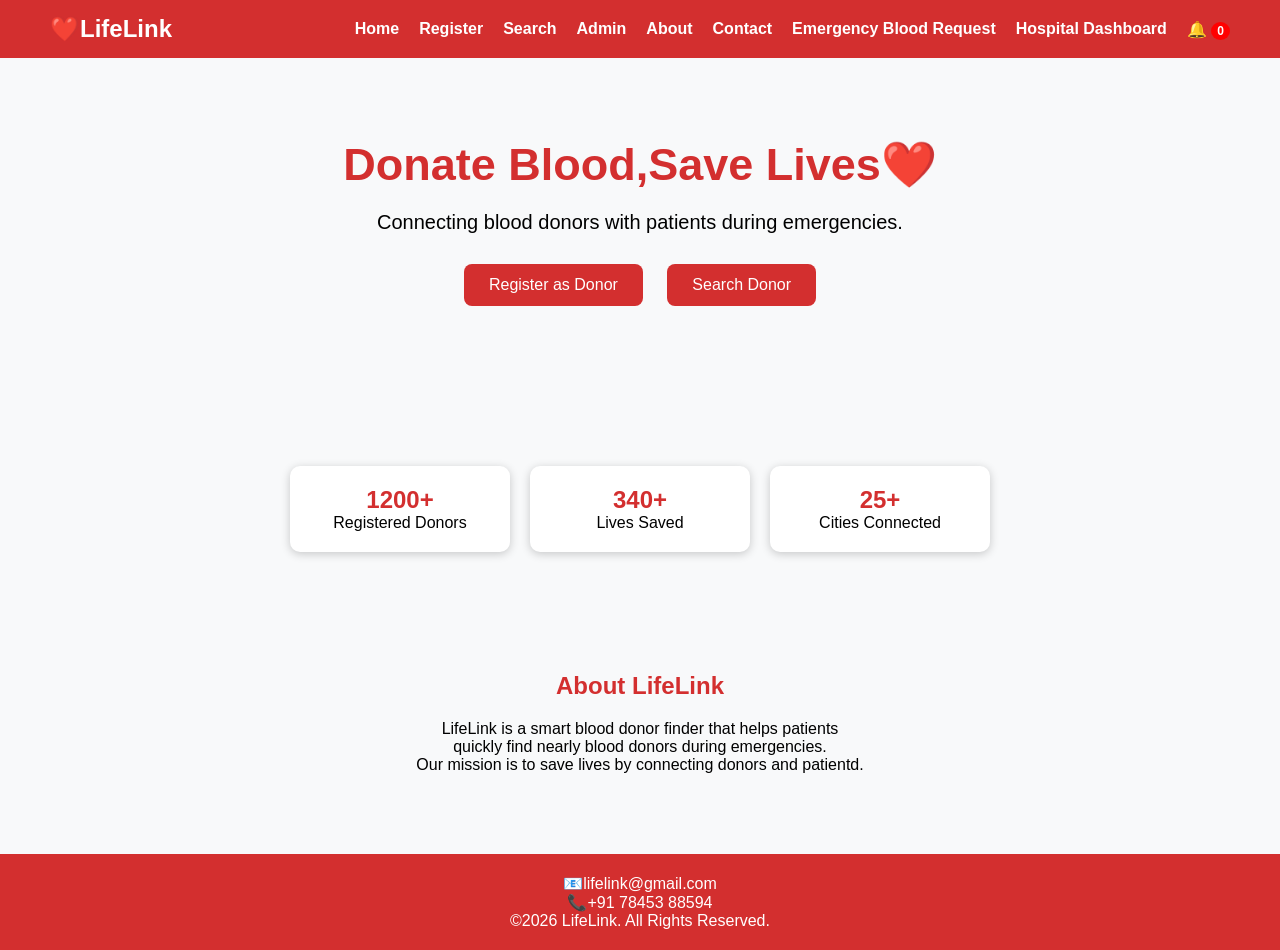
<file: index.html>
<!DOCTYPE html>
<html lang="en">
<head>
    <meta charset="UTF-8">
    <meta name="viewport" content="width=device-width, initial-scale=1.0">
    <title>LifeLink-Smart Blood Donor Finder</title>
    <link rel="stylesheet" href="style.css">
</head>
<body>
    <nav>
        <h2>❤️LifeLink</h2>
        <ul>
            <li><a href="#">Home</a></li>
            <li><a href="register.html">Register</a></li>
            <li><a href="search.html">Search</a></li>
            <li><a href="admin.html">Admin</a></li>
            <li><a href="about.html">About</a></li>
            <li><a href="contact.html">Contact</a></li>
           <li> <a href="emergency.html" class="btn">
     Emergency Blood Request
</a></li>
<li><a href="hospital.html"> Hospital Dashboard</a></li>
<li>
    <a href="notifications.html">
        🔔 <span id="notificationCount">0</span>
    </a>
</li>
        </ul>
    </nav>
    <section class="hero">
        <h1>Donate Blood,Save Lives❤️</h1>
        <p>Connecting blood donors with patients during emergencies.</p>
        <a href="register.html"><button>Register as Donor</button></a>
        <button onclick="location.href='search.html'">Search Donor</button>
    </section>
    <section class="stats">
        <div class="card">
            <h2>1200+</h2>
            <p>Registered Donors</p>
        </div>
        <div class="card">
            <h2>340+</h2>
            <p>Lives Saved</p>
        </div>
    <div class="card">
            <h2>25+</h2>
            <p>Cities Connected</p>
        </div>
    
    </section>
    <section class="about">
        <h2>About LifeLink</h2>
        <p>LifeLink is a smart blood donor finder that helps patients <br>quickly find nearly blood donors during emergencies. <br> Our mission is to save lives by connecting donors and patientd.</p>
    </section>
    <footer>
        <p>📧lifelink@gmail.com</p>
        <p>📞+91 78453 88594</p>
        <p>©2026 LifeLink. All Rights Reserved.</p>
    </footer>
</body>
</html>
</file>
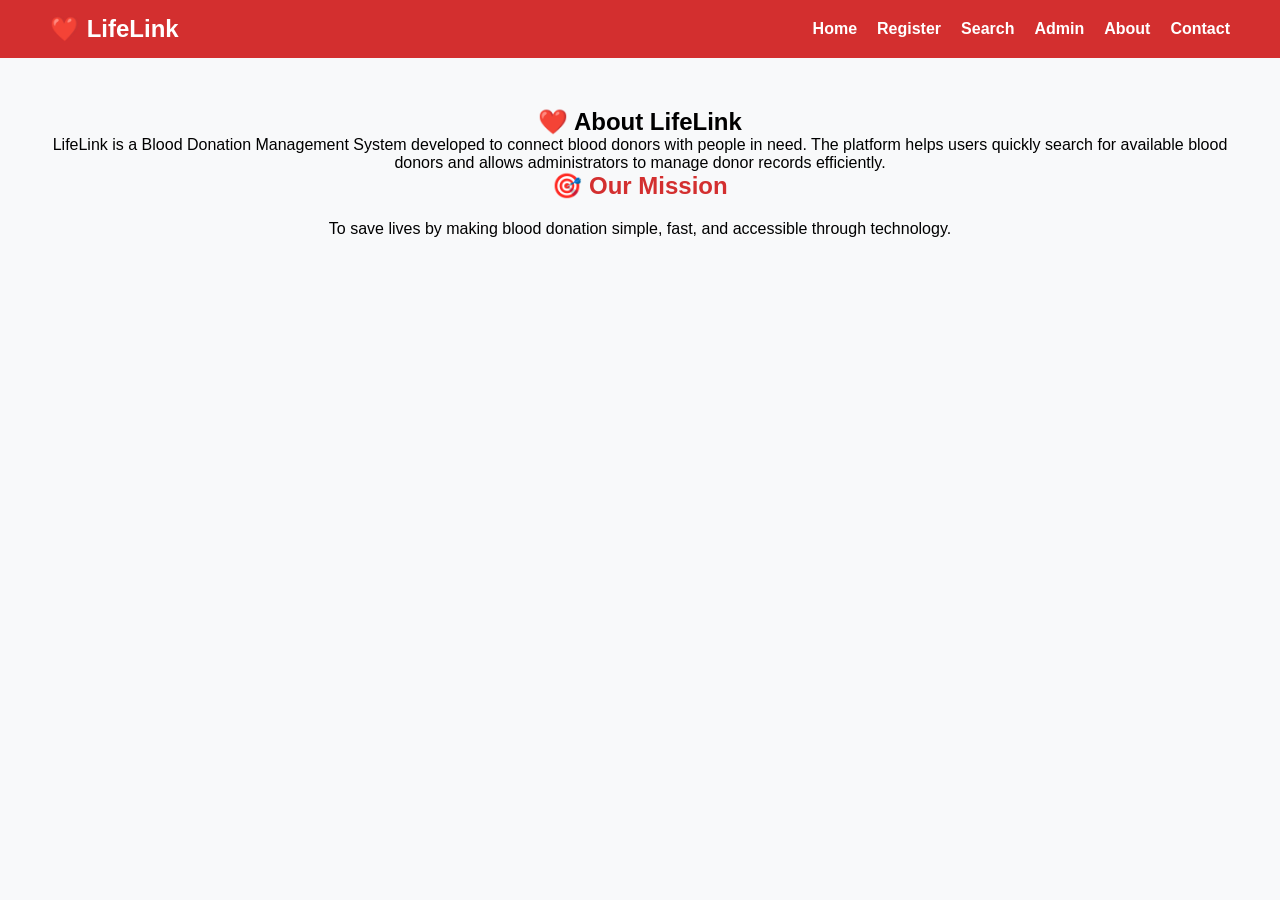
<file: about.html>
<!DOCTYPE html>
<html lang="en">
<head>
    <meta charset="UTF-8">
    <meta name="viewport" content="width=device-width, initial-scale=1.0">
    <title>About - LifeLink</title>
    <link rel="stylesheet" href="style.css">
</head>
<body>

<nav>
    <h2>❤️ LifeLink</h2>
    <ul>
        <li><a href="index.html">Home</a></li>
        <li><a href="register.html">Register</a></li>
        <li><a href="search.html">Search</a></li>
        <li><a href="admin.html">Admin</a></li>
        <li><a href="about.html">About</a></li>
        <li><a href="contact.html">Contact</a></li>
    </ul>
</nav>

<section class="about">
    <h1>❤️ About LifeLink</h1>

    <p>
        LifeLink is a Blood Donation Management System developed to connect
        blood donors with people in need. The platform helps users quickly
        search for available blood donors and allows administrators to manage
        donor records efficiently.
    </p>

    <h2>🎯 Our Mission</h2>

    <p>
        To save lives by making blood donation simple, fast, and accessible
        through technology.
    </p>

</section>

</body>
</html>
</file>
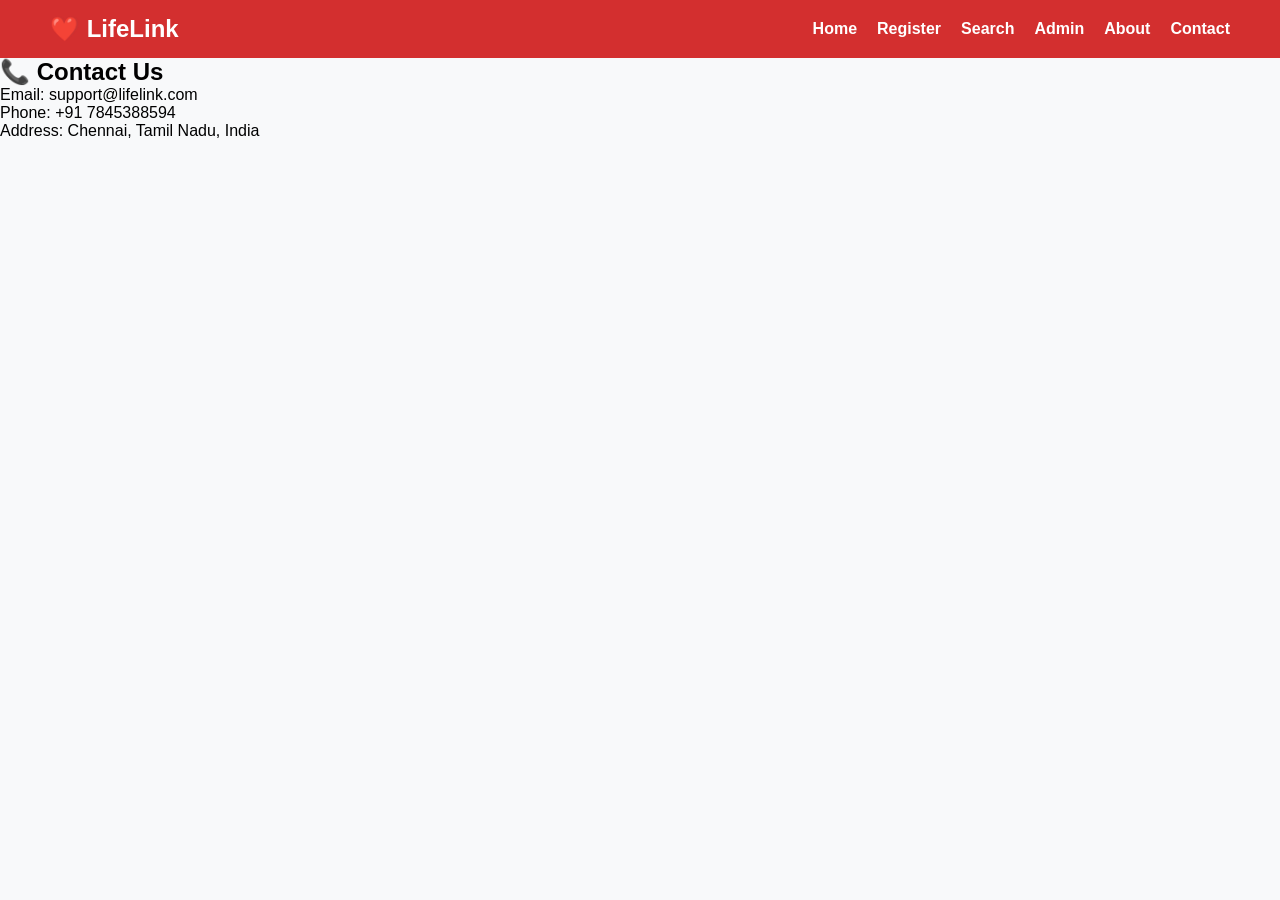
<file: contact.html>
<!DOCTYPE html>
<html lang="en">
<head>
    <meta charset="UTF-8">
    <meta name="viewport" content="width=device-width, initial-scale=1.0">
    <title>Contact - LifeLink</title>
    <link rel="stylesheet" href="style.css">
</head>
<body>

<nav>
    <h2>❤️ LifeLink</h2>
    <ul>
        <li><a href="index.html">Home</a></li>
        <li><a href="register.html">Register</a></li>
        <li><a href="search.html">Search</a></li>
        <li><a href="admin.html">Admin</a></li>
        <li><a href="about.html">About</a></li>
        <li><a href="contact.html">Contact</a></li>
    </ul>
</nav>

<section class="contact">

<h1>📞 Contact Us</h1>

<p>Email: support@lifelink.com</p>

<p>Phone: +91 7845388594</p>

<p>Address: Chennai, Tamil Nadu, India</p>

</section>

</body>
</html>
</file>
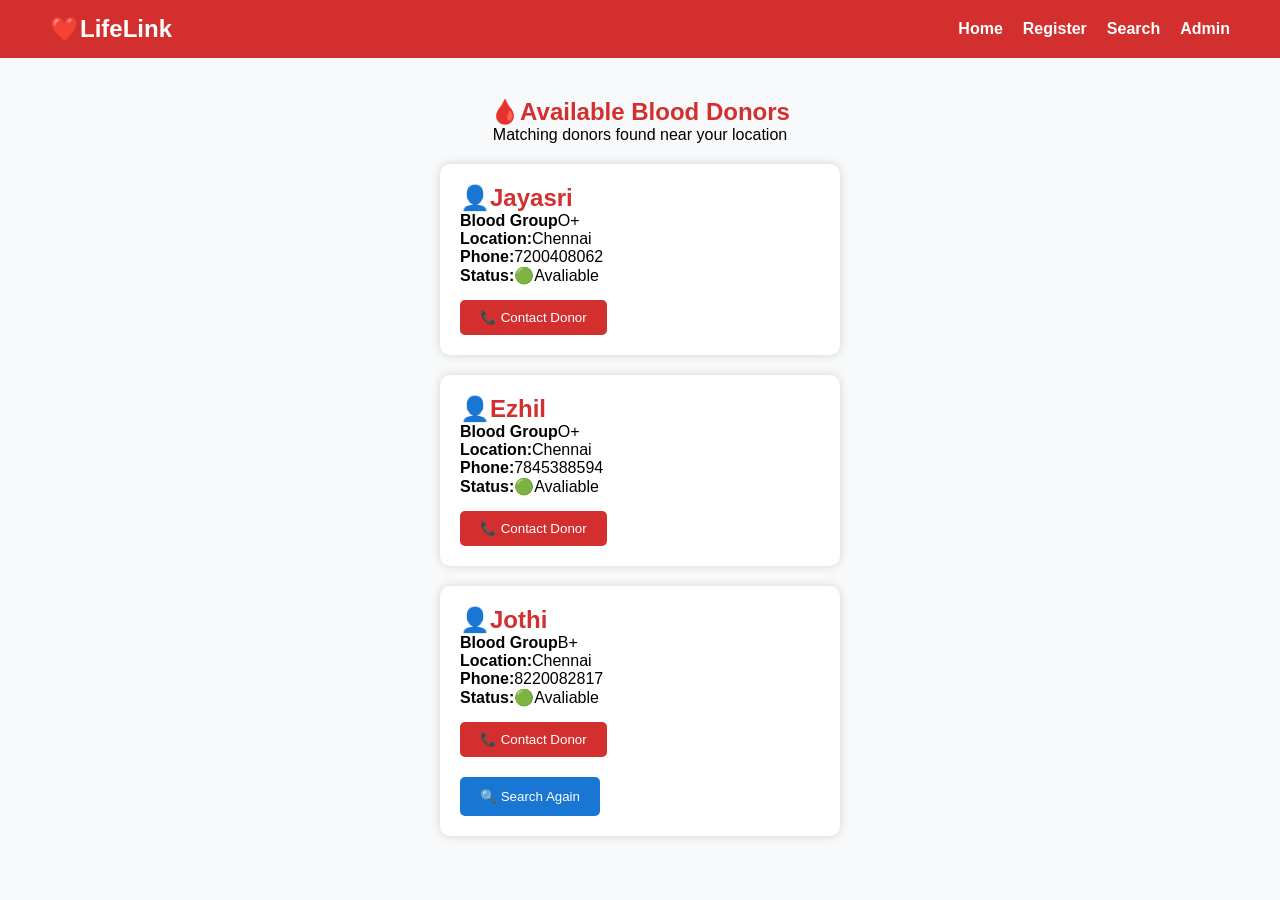
<file: results.html>
<!DOCTYPE html>
<html lang="en">
<head>
    <meta charset="UTF-8">
    <meta name="viewport" content="width=device-width, initial-scale=1.0">
    <title>Search Results - LifeLink</title>
    <link rel="stylesheet" href="style.css">
</head>
<body>
   <nav>
    <h2>❤️LifeLink</h2>
    <ul>
        <li><a href="index.html">Home</a></li>
        <li><a href="register.html">Register</a></li>
        <li><a href="search.html">Search</a></li>
        <li><a href="admin.html">Admin</a></li>
    </ul>
   </nav> 
   <section class="results">
    <h1>🩸Available Blood Donors</h1>
    <p>Matching donors found near your location</p>
    <div class="donor-card">
        <h2>👤Jayasri</h2>
        <p><strong>Blood Group</strong>O+</p>
        <p><strong>Location:</strong>Chennai</p>
        <p><strong>Phone:</strong>7200408062</p>
        <p><strong>Status:</strong>🟢Avaliable</p>
        <button>📞 Contact Donor</button>
    </div>
    <div class="donor-card">
        <h2>👤Ezhil</h2>
        <p><strong>Blood Group</strong>O+</p>
        <p><strong>Location:</strong>Chennai</p>
        <p><strong>Phone:</strong>7845388594</p>
        <p><strong>Status:</strong>🟢Avaliable</p>
        <button>📞 Contact Donor</button>
    </div>
    <div class="donor-card">
        <h2>👤Jothi</h2>
        <p><strong>Blood Group</strong>B+</p>
        <p><strong>Location:</strong>Chennai</p>
        <p><strong>Phone:</strong>8220082817</p>
        <p><strong>Status:</strong>🟢Avaliable</p>
        <button>📞 Contact Donor</button>
    <br>
    <a href="search.html"><button>🔍 Search Again</button></a>
   </section>
</body>
</html>
</file>
<file: style.css>
*{
    margin: 0;
    padding: 0;
    box-sizing: border-box;
    font-family: arial,sans-serif;
}
body{
    background: #f8f9fa;
}
nav{
    background: #d32f2f;
    color:white;
    display: flex;
    justify-content:space-between;
    align-items:center;
    padding: 15px 50px;
}
nav ul{
    display: flex;
    list-style: none;
}
nav ul li{
    margin-left: 20px;
}
nav ul li a{
    color: white;
    text-decoration: none;
    font-weight: bold;
}
.hero {
text-align: center;
padding: 80px 20px;
}
.hero h1{
    font-size: 45px;
    color: #d32f2f;
}
.hero p{
    margin: 20px 0;
    font-size: 20px;
}
.hero button{
    padding: 12px 25px;
    margin: 10px;
    border: none;
    background: #d32f2f;
    color: white;
    font-size: 16px;
    border-radius: 8px;
    cursor: pointer;
}
.hero button:hover{
    background: #b71c1c;
}
.stats{
    display: flex;
    justify-content: center;
    gap: 30px;
    padding: 50px;
}
.card{
    background: white;
    width: 220px;
    padding: 25px;
    text-align: center;
    border-radius: 10px;
    box-shadow: 0 0 10px lightgray;
}
.card h2{
    color:#d32f2f;
}
.about{
    padding: 50px;
    text-align: center;
}
.about h2{
    color: #d32f2f;
    margin-bottom: 20px;
}
footer{
    background: #d32f2f;
    color: white;
    text-align: center;
    padding: 20px;
    margin-top: 30px;
}
/*Register page*/
.register{
    width: 500px;
    margin: 40px auto;
    background: white;
    padding: 30px;
    border-radius: 10px;
    box-shadow: 0 0 10px lightgray;
}
.register h1{
    text-align: center;
    color: #d32f2f;
}
.register p{
    text-align: center;
    margin-bottom: 20px;
}
.register label{
    display: block;
    margin-top: 15px;
    font-weight: bold;
}
.register input,
.register select,
.register textarea{
    width: 100%;
    padding: 10px;
    margin-top: 5px;
    border: 1px solid gray;
    border-radius: 5px;
}
.register button{
    margin-top: 20px;
    padding: 12px 20px;
    border: none;
    border-radius: 5px;
    background: #d32f2f;
    color: white;
    cursor: pointer;
    margin-right: 10px;
}
.register button:hover{
    background: #b71c1c;
}
/*search page*/
.search{
    width: 500px;
    margin: 50px auto;
    background: white;
    padding: 30px;
    border-radius: 10px;
    box-shadow: 0 0 10px lightgray;
}
.search h1{
    text-align: center;
    color: #d32f2f;
}
.search p{
    text-align: center;
    margin-bottom: 20px;
}
.search label{
    display: block;
    margin-top: 15px;
    font-weight: bold;
}
.search input
.search select{
    width: 100%;
    padding: 10px;
    margin-top: 5px;
    border: 1px solid gray;
    border-radius: 5px;
}
.search button{
    padding: 12px 20px;
    border: none;
    border-radius: 5px;
    background: #d32f2f;
    color: white;
    cursor: pointer;
    margin-right: 10px;
}
.search button:hover{
    background: #b71c1c;
}
/*Results Page*/
.results{
    width: 80%;
    margin: 40px auto;
    text-align: center;
}
.results h1{
    color:#d32f2f
}
.donor-card{
    background: white;
    padding: 20px;
    margin: 20px auto;
    width: 400px;
    border-radius:10px ;
    box-shadow: 0 0 10px lightgray;
    text-align: left;
}
.donor-card h2{
    color: #d32f2f;
}
.donor-card button{
    margin-top: 15px;
    padding: 10px 20px;
    border: none;
    border-radius: 5px;
    background: #d32f2f;
    color: white;
    cursor: pointer;
}
.donor-card button:hover{
    background: #b71c1c;
}
.results a button{
    margin-top: 20px;
    padding: 12px 20px;
    border: none;
    border-radius: 5px;
    background: #1976d2;
    color: white;
    cursor: pointer;
}
/*Admin Page*/
.admin{
    width: 400px;
    margin: 60px auto;
    background: white;
    padding: 30px;
    border-radius: 10px;
    box-shadow: 0 0 10px lightgray;
}
.admin h1{
    text-align: center;
    color: #d32f2f;
}
.admin p{
    text-align: center;
    margin-bottom: 20px;
}
.admin label{
    display: block;
    margin-top: 15px;
    font-weight: bold;
}
.admin input{
    width: 100%;
    padding: 10px;
    margin-top: 5px;
    border: 1px solid gray;
    border-radius: 5px;
}
.admin button{
    margin-top: 20px;
    padding: 12px 20px;
    border: none;
    border-radius: 5px;
    background: #d32f2f;
    color: white;
    cursor: pointer;
    margin-right: 10px;
}
.admin button:hover{
    background: #b71c1c;
}
/*Admin Page*/
.admin{
    width: 400px;
    margin: 60px auto;
    background: white;
    padding: 30px;
    border-radius: 10px;
    box-shadow: 0 0 10px lightgray;
}
.admin h1{
    text-align: center;
    color: #d32f2f;
}
.admin p{
    text-align: center;
    margin-bottom: 20px;
}
.admin label{
    display: block;
    margin-top: 15px;
    font-weight: bold;
}
nav h2 a{
    color: white;
    text-decoration: none;
}
.admin input{
    width: 100%;
    padding: 10px;
    margin-top: 5px;
    border: 1px solid gray;
    border-radius: 5px;
}
.admin button{
    margin-top: 20px;
    padding: 12px 20px;
    border: none;
    border-radius: 5px;
    background: #d32f2f;
    color: white;
    cursor: pointer;
    margin-right: 10px;
}
.admin button:hover{
    background: #b71c1c;
}
.stats{
    display:flex;
    gap:20px;
    margin:20px 0;
}

.card{
    background:#fff;
    padding:20px;
    border-radius:10px;
    box-shadow:0 2px 8px rgba(0,0,0,.2);
    text-align:center;
    width:220px;
}

.card h3{
    margin-bottom:10px;
}
/* 📱 Mobile Responsive */
@media (max-width:768px){

nav{
    padding:15px;
    flex-direction:column;
}

nav ul{
    display:flex;
    flex-direction:row;
    justify-content:center;
    flex-wrap:wrap;
    gap:12px;
    margin-top:10px;
}

nav ul li{
    margin:0;
}

.hero{
    padding:50px 15px;
}

.hero h1{
    font-size:34px;
}

.hero p{
    font-size:18px;
}

.hero button{
    width:auto;
}

.stats{
    display:flex;
    flex-wrap:wrap;
    justify-content:center;
    gap:15px;
}

.card{
    width:160px;
}

.register,
.search,
.admin,
.results{
    width:95%;
}

.donor-card{
    width:95%;
}
}
.dashboard{
display:flex;
gap:20px;
margin:20px;
}

.card{
background:#fff;
padding:20px;
border-radius:10px;
box-shadow:0 2px 10px rgba(0,0,0,.2);
width:220px;
text-align:center;
}

table{
margin-top:20px;
border-collapse:collapse;
}

th{
background:red;
color:white;
padding:10px;
}

td{
padding:10px;
text-align:center;
}
#notificationCount{
    background:red;
    color:white;
    border-radius:50%;
    padding:2px 6px;
    font-size:12px;
}
.search form{
    display:flex;
    flex-direction:column;
    gap:15px;
}

.search select,
.search input{
    width:100%;
    padding:10px;
}

.search button{
    width:100%;
    padding:12px;
    margin:0;
}
.search form{
    max-width:420px;
    margin:auto;
}

.search select,
.search input,
.search button{
    width:100%;
    padding:12px;
    margin-top:12px;
    border-radius:8px;
    font-size:16px;
    box-sizing:border-box;
}

.search button{
    background:#d9534f;
    color:white;
    border:none;
    cursor:pointer;
}

.search button:hover{
    background:#c9302c;
}
</file>
